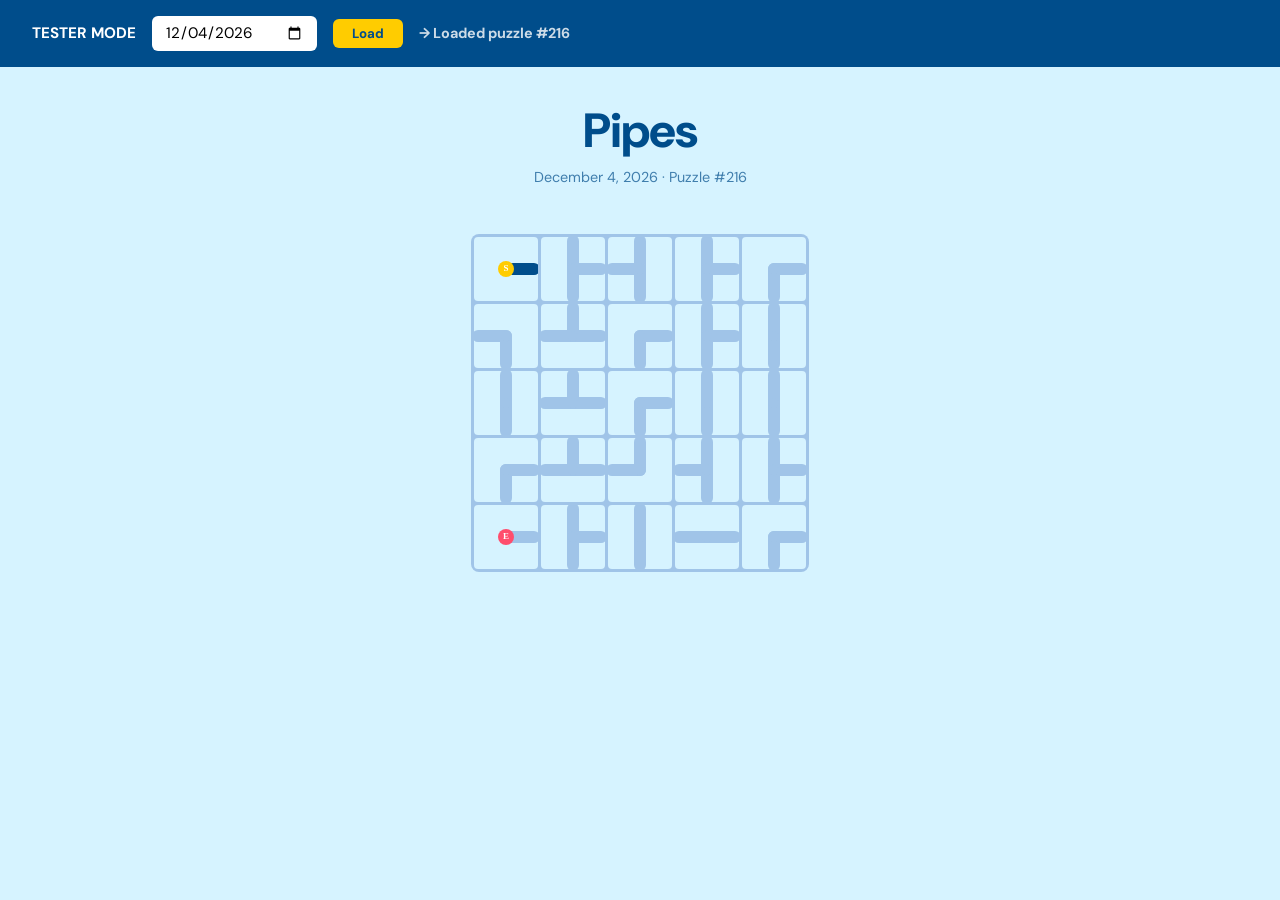
<file: tester.html>
<!DOCTYPE html>
<html lang="en">
  <head>
    <meta charset="UTF-8" />
    <meta name="viewport" content="width=device-width, initial-scale=1.0" />
    <title>Pipes Tester</title>
    <link rel="stylesheet" href="style.css" />
    <style>
      #tester-bar {
        background-color: #004d8b;
        color: white;
        padding: 1rem 2rem;
        display: flex;
        align-items: center;
        gap: 1rem;
        width: 100%;
        font-family: 'DM Sans', sans-serif;
        font-weight: 700;
        font-size: 0.95rem;
      }
      #tester-bar input {
        padding: 0.4rem 0.8rem;
        border-radius: 6px;
        border: none;
        font-family: 'DM Sans', sans-serif;
        font-size: 0.95rem;
      }
      #tester-bar button {
        padding: 0.4rem 1.2rem;
        border-radius: 6px;
        border: none;
        background: #ffcc00;
        color: #004d8b;
        font-family: 'DM Sans', sans-serif;
        font-weight: 700;
        cursor: pointer;
      }
      #tester-result {
        font-size: 0.9rem;
        opacity: 0.8;
      }
    </style>
  </head>
  <body>
    <div id="tester-bar">
      TESTER MODE
      <input type="date" id="date-input" />
      <button onclick="loadTestPuzzle()">Load</button>
      <span id="tester-result"></span>
    </div>

    <header>
      <h1>Pipes</h1>
      <p id="puzzle-info"></p>
    </header>

    <section id="game">
      <div id="timer" class="hidden"></div>
      <div id="grid"></div>
    </section>

    <div id="game-over" class="hidden">
      <div id="game-over-box">
        <h2>Solved!</h2>
        <p>Final Time: <span id="final-time"></span></p>
        <p>Thank you for playing!</p>
        <p>New puzzle in: <span id="countdown"></span></p>
      </div>
    </div>

    <script src="js/game.js"></script>
    <script src="js/render.js"></script>
    <script>
      let puzzle = null;

      // Set date input to today by default
      const today = new Date();
      document.getElementById('date-input').value = today.toISOString().split('T')[0];

      async function loadTestPuzzle() {
        const dateVal = document.getElementById('date-input').value;
        if (!dateVal) return;

        const selected = new Date(dateVal + 'T00:00:00');
        const start = new Date('2026-05-03');
        selected.setHours(0, 0, 0, 0);
        start.setHours(0, 0, 0, 0);

        const diff = Math.floor((selected - start) / (1000 * 60 * 60 * 24)) + 1;
        const totalPuzzles = 428; //FIXED NUMBER! CHANGE WHEN ADD MORE PUZZLES
        const puzzleNumber = ((diff - 1) % totalPuzzles) + 1;

        const response = await fetch(`puzzles/${puzzleNumber}.json`);
        puzzle = await response.json();
        puzzle.puzzleNumber = puzzleNumber;

        const dateStr = selected.toLocaleDateString('en-US', {
          month: 'long', day: 'numeric', year: 'numeric'
        });

        document.getElementById('puzzle-info').textContent = `${dateStr} · Puzzle #${puzzleNumber}`;
        document.getElementById('tester-result').textContent = `→ Loaded puzzle #${puzzleNumber}`;

        const sourceCell = getCellAt(puzzle.grid, puzzle.source.x, puzzle.source.y);
        const filledSet = floodFill(puzzle.grid, sourceCell);
        drawGrid(puzzle.grid, puzzle.source, puzzle.sink, filledSet);
        addTileListeners();
      }

      function addTileListeners() {
        document.querySelectorAll('.cell').forEach((div, index) => {
          div.addEventListener('click', () => {
            const tile = puzzle.grid[index];
            const rotated = rotateTile(tile);
            if (!rotated) return;
            const sourceCell = getCellAt(puzzle.grid, puzzle.source.x, puzzle.source.y);
            const filledSet = floodFill(puzzle.grid, sourceCell);
            drawGrid(puzzle.grid, puzzle.source, puzzle.sink, filledSet);
            addTileListeners();
            if (isSolved(puzzle.grid, sourceCell, getCellAt(puzzle.grid, puzzle.sink.x, puzzle.sink.y))) {
              document.getElementById('game-over').classList.remove('hidden');
            }
          });
        });
      }

      // Load today's puzzle automatically on open
      loadTestPuzzle();
    </script>
  </body>
</html>
</file>
<file: style.css>
@import url('https://fonts.googleapis.com/css2?family=DM+Sans:wght@400;700;800&display=swap');

*, *::before, *::after {
  box-sizing: border-box;
  margin: 0;
  padding: 0;
}

body {
  font-family: 'DM Sans', sans-serif;
  background-color: #d6f3ff;
  color: #004d8b;
  min-height: 100vh;
  display: flex;
  flex-direction: column;
  align-items: center;
}

header {
  text-align: center;
  padding: 2rem 0 1rem 0;
}

header h1 {
  font-size: 3rem;
  font-weight: 800;
  letter-spacing: -1px;
}

header p {
  font-size: 0.9rem;
  margin-top: 0.4rem;
  opacity: 0.7;
}

#intro {
  display: flex;
  flex-direction: column;
  align-items: center;
  gap: 2rem;
  margin-top: 3rem;
}

#start-btn {
  background-color: #004d8b;
  color: #d6f3ff;
  border: none;
  border-radius: 12px;
  padding: 0.9rem 3rem;
  font-family: 'DM Sans', sans-serif;
  font-size: 1.1rem;
  font-weight: 700;
  cursor: pointer;
}

#start-btn:hover {
  background-color: #003a6b;
}

.hidden {
  display: none !important;
}

#game {
  display: flex;
  flex-direction: column;
  align-items: center;
  gap: 1.5rem;
  margin-top: 2rem;
}

#grid {
  display: grid;
  gap: 3px;
  background-color: #a0c4e8;
  border-radius: 8px;
  padding: 3px;
}

#timer {
  font-size: 2rem;
  font-weight: 700;
}

#game-over {
  position: fixed;
  inset: 0;
  background-color: rgba(0, 0, 0, 0.5);
  display: flex;
  align-items: center;
  justify-content: center;
}

#game-over-box {
  background-color: #ffffff;
  border-radius: 16px;
  padding: 2.5rem;
  text-align: center;
  display: flex;
  flex-direction: column;
  gap: 1rem;
  max-width: 320px;
  width: 90%;
}

#game-over-box h2 {
  font-size: 2rem;
  font-weight: 800;
}

#game-over-box p {
  font-size: 1rem;
  opacity: 0.8;
}

.cell {
  width: 64px;
  height: 64px;
  background-color: #d6f3ff;
  border-radius: 4px;
  cursor: pointer;
}

.cell.locked {
  cursor: default;
}

#instructions {
  background-color: #ffffff;
  border-radius: 12px;
  padding: 1.5rem 2rem;
  max-width: 320px;
  width: 90%;
}

#instructions h2 {
  font-size: 1.2rem;
  font-weight: 800;
  margin-bottom: 1rem;
}

#instructions ul {
  list-style: none;
  display: flex;
  flex-direction: column;
  gap: 0.6rem;
}

#instructions li {
  font-size: 0.95rem;
  padding-left: 1.2rem;
  position: relative;
}

#instructions li::before {
  content: '•';
  position: absolute;
  left: 0;
  color: #004d8b;
  font-weight: 700;
}

#tile-preview {
  display: flex;
  gap: 1.5rem;
  justify-content: center;
  margin-top: 1.2rem;
}

.preview-item {
  display: flex;
  flex-direction: column;
  align-items: center;
  gap: 0.4rem;
  font-size: 0.85rem;
  font-weight: 700;
  color: #004d8b;
}

/* Admire button*/
#admire-btn {
  margin-top: 1rem;
  padding: 10px 20px;
  font-family: inherit;
  font-size: 13px;
  font-weight: 700;
  background: transparent;
  color: var(--accent, #004d8b);
  border: 2px solid var(--accent, #004d8b);
  border-radius: 6px;
  cursor: pointer;
  letter-spacing: 1px;
  transition: all 0.15s;
}

#admire-btn:hover {
  background: var(--accent, #004d8b);
  color: white;
}

/*View results button*/
#view-results-btn {
  padding: 10px 20px;
  font-family: 'DM Sans', sans-serif;
  font-size: 13px;
  font-weight: 700;
  background: transparent;
  color: #004d8b;
  border: 2px solid #004d8b;
  border-radius: 6px;
  cursor: pointer;
  letter-spacing: 1px;
  transition: all 0.15s;
}

#view-results-btn:hover {
  background: #004d8b;
  color: #d6f3ff;
}

/* Leaderboard name entry */
#leaderboard-entry {
  display: flex;
  gap: 0.5rem;
  justify-content: center;
}

#player-name {
  padding: 0.5rem 0.75rem;
  border: 2px solid #a0c4e8;
  border-radius: 8px;
  font-size: 1rem;
  font-family: 'DM Sans', sans-serif;
  outline: none;
  width: 160px;
  color: #004d8b;
  transition: border-color 0.2s;
}

#player-name:focus {
  border-color: #004d8b;
}

#submit-score-btn {
  padding: 0.5rem 1rem;
  background: #004d8b;
  color: #d6f3ff;
  border: none;
  border-radius: 8px;
  font-size: 1rem;
  font-family: 'DM Sans', sans-serif;
  font-weight: 700;
  cursor: pointer;
  transition: background 0.2s;
}

#submit-score-btn:hover {
  background: #003a6b;
}

/* Leaderboard list */
#leaderboard h3 {
  font-size: 1rem;
  font-weight: 800;
  color: #004d8b;
  margin-bottom: 0.5rem;
}

#leaderboard-list {
  list-style: none;
  padding: 0;
  margin: 0;
  display: flex;
  flex-direction: column;
  gap: 0.3rem;
}

#leaderboard-list li {
  display: flex;
  align-items: center;
  gap: 0.75rem;
  padding: 0.4rem 0.6rem;
  border-radius: 8px;
  font-size: 0.95rem;
  background: #f0f9ff;
}

#leaderboard-list li.you {
  background: #d6f3ff;
  font-weight: 700;
}

.lb-rank { color: #a0c4e8; font-size: 0.85rem; width: 20px; }
.lb-name { flex: 1; text-align: left; }
.lb-time { color: #004d8b; font-variant-numeric: tabular-nums; }
</file>
